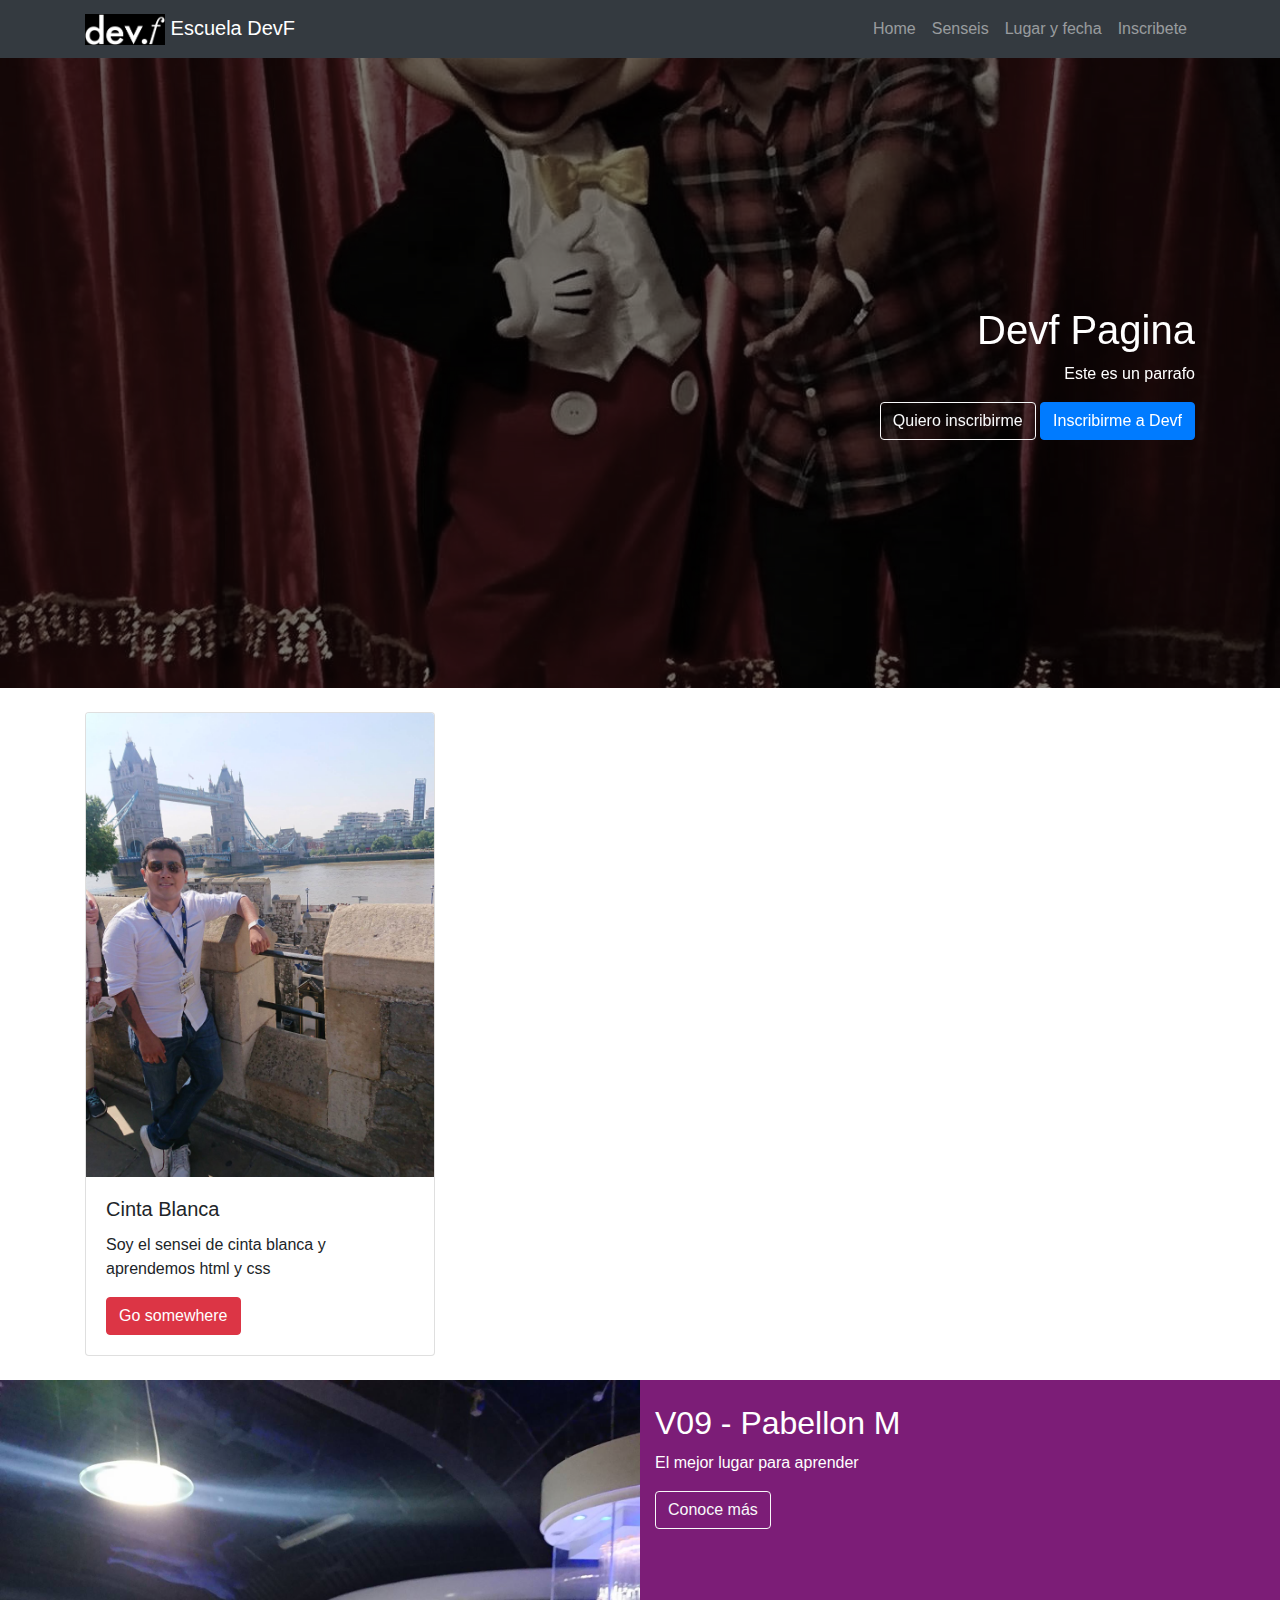
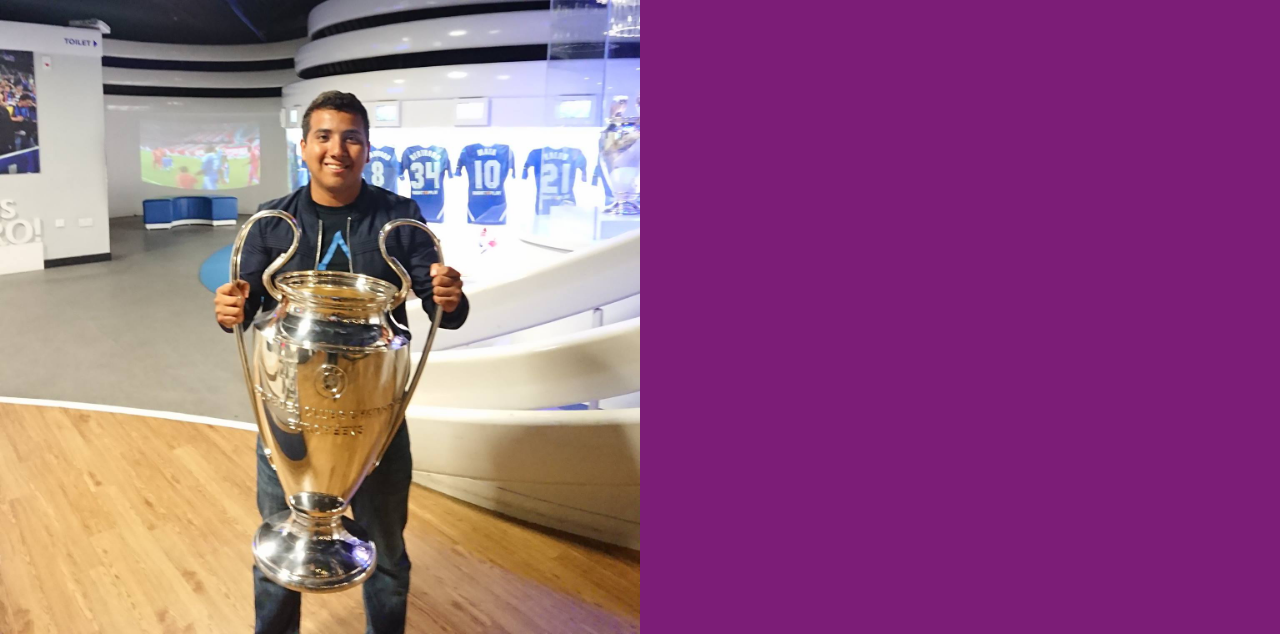
<file: bootstrap/index.html>
<!DOCTYPE html>
<html lang="en">
  <head>
    <meta charset="UTF-8" />
    <meta name="viewport" content="width=device-width, initial-scale=1.0" />
    <meta http-equiv="X-UA-Compatible" content="ie=edge" />
    <link rel="stylesheet" href="css/style.css" />
    <link
      rel="stylesheet"
      href="https://stackpath.bootstrapcdn.com/bootstrap/4.4.1/css/bootstrap.min.css"
      integrity="sha384-Vkoo8x4CGsO3+Hhxv8T/Q5PaXtkKtu6ug5TOeNV6gBiFeWPGFN9MuhOf23Q9Ifjh"
      crossorigin="anonymous"
    />
    <title>Document</title>
  </head>
  <body>
    <!-- Navbar-->
    <nav
      id="header"
      class="navbar navbar-expand-lg navbar-dark bg-dark sticky-top"
    >
      <div class="container">
        <a class="navbar-brand">
          <img src="img/devf.png" />
          Escuela DevF
        </a>
        <button
          class="navbar-toggler"
          type="button"
          data-toggle="collapse"
          data-target="#navbarTogglerDemo03"
          aria-controls="navbarTogglerDemo03"
          aria-expanded="false"
          aria-label="Toggle navigation"
        >
          <span class="navbar-toggler-icon"></span>
        </button>

        <div class="collapse navbar-collapse" id="navbar">
          <ul class="navbar-nav ml-auto">
            <li class="nav-item">
              <a class="nav-link" href="#main">Home</a>
            </li>
            <li class="nav-item">
              <a class="nav-link" href="#senseis">Senseis</a>
            </li>
            <li class="nav-item">
              <a class="nav-link" href="#place-time">Lugar y fecha</a>
            </li>
            <li class="nav-item">
              <a
                class="nav-link"
                href="#"
                data-toggle="modal"
                data-target="#modalInscripcion"
                >Inscribete</a
              >
            </li>
          </ul>
        </div>
      </div>
    </nav>
    <!-- Navbar-->

    <!-- Main -->
    <div id="main">
      <div
        id="carousel"
        class="carousel slide"
        data-ride="carousel"
        data-pause="false"
      >
        <div class="carousel-inner">
          <div class="carousel-item active">
            <img src="img/foto1.jpg" class="d-block w-100" alt="Foto 1" />
          </div>
          <div class="carousel-item">
            <img src="img/foto2.jpg" class="d-block w-100" alt="Foto 2" />
          </div>
          <div class="carousel-item">
            <img src="img/foto3.jpg" class="d-block w-100" alt="Foto 3" />
          </div>
        </div>
        <div class="overlay">
          <div class="container">
            <div class="row align-items-center">
              <div class="col-md-6 offset-md-6 text-center text-md-right">
                <h1>Devf Pagina</h1>
                <p class="d-none d-md-block">Este es un parrafo</p>
                <a href="" class="btn btn-outline-light">Quiero inscribirme</a>
                <button type="button" class="btn btn-primary" data-toggle="modal" data-target="#modalInscripcion">
                  Inscribirme a Devf
                </button>
              </div>
            </div>
          </div>
        </div>
      </div>
    </div>
    <!-- Main -->

    <!-- Senseis-->

    <section id="senseis" class="mt-4">
      <div class="container">
        <div class="row">
          <div class="col-12 col-md-6 col-lg-4 mb-4">
            <div class="card">
              <img src="img/foto4.jpg" class="card-img-top" alt="foto 4">
              <div class="card-body">
                <h5 class="card-title">Cinta Blanca</h5>
                <p class="card-text">Soy el sensei de cinta blanca y aprendemos html y css</p>
                <a href="#" class="btn btn-danger">Go somewhere</a>
              </div>
            </div>
          </div>
        </div>
      </div>
    </section>

    <!-- Senseis-->

    <!-- hora y fecha -->

    <section id="place-time">
      <div class="container-fluid">
        <div class="row">
          <div class="col-12 col-lg-6 pl-0 pr-0">
            <img src="img/foto3.jpg" alt="v09" />
          </div>
          <div class="col-12 col-lg-6 pt-4 pb-4">
            <h2>
              V09 - Pabellon M
            </h2>
            <p>
                El mejor lugar para aprender
            </p>
            <a href="https://www.google.com" target="_blank" class="btn btn-outline-light">Conoce más</a>
          </div>
        </div>
      </div>
    </section>

          <!-- Modal -->
          <div class="modal fade" id="modalInscripcion" tabindex="-1" role="dialog" aria-labelledby="exampleModalLabel" aria-hidden="true">
            <div class="modal-dialog" role="document">
              <div class="modal-content">
                <div class="modal-header">
                  <h5 class="modal-title" id="exampleModalLabel">Comprar Clase</h5>
                  <button type="button" class="close" data-dismiss="modal" aria-label="Close">
                    <span aria-hidden="true">&times;</span>
                  </button>
                </div>
                <div class="modal-body">
                  <form action="">
                    <div class="form-row">
                      <div class="form-group col">
                        <div class="input-group mb-3">
                          <div class="input-group-prepend">
                            <span class="input-group-text" id="basic-addon1">@</span>
                          </div>
                          <input type="text" class="form-control" placeholder="Username" aria-label="Username" aria-describedby="basic-addon1">
                        </div>
                      </div>
                    </div>
                  </form>
                  <div class="alert alert-warning" role="alert">
                    Recibirás un correo de confirmación.
                  </div>
                </div>
                <div class="modal-footer">
                  <button type="button" class="btn btn-secondary" data-dismiss="modal">Cancelar</button>
                  <button type="button" class="btn btn-devf">Comprar</button>
                </div>
              </div>
            </div>
          </div>
          <!-- /Modal -->
        <!-- Optional JavaScript -->
        <!-- jQuery first, then Popper.js, then Bootstrap JS -->
        <script src="https://code.jquery.com/jquery-3.3.1.slim.min.js" integrity="sha384-q8i/X+965DzO0rT7abK41JStQIAqVgRVzpbzo5smXKp4YfRvH+8abtTE1Pi6jizo" crossorigin="anonymous"></script>
        <script src="https://cdnjs.cloudflare.com/ajax/libs/popper.js/1.14.7/umd/popper.min.js" integrity="sha384-UO2eT0CpHqdSJQ6hJty5KVphtPhzWj9WO1clHTMGa3JDZwrnQq4sF86dIHNDz0W1" crossorigin="anonymous"></script>
        <script src="https://stackpath.bootstrapcdn.com/bootstrap/4.3.1/js/bootstrap.min.js" integrity="sha384-JjSmVgyd0p3pXB1rRibZUAYoIIy6OrQ6VrjIEaFf/nJGzIxFDsf4x0xIM+B07jRM" crossorigin="anonymous"></script>
  </body>
</html>
</file>
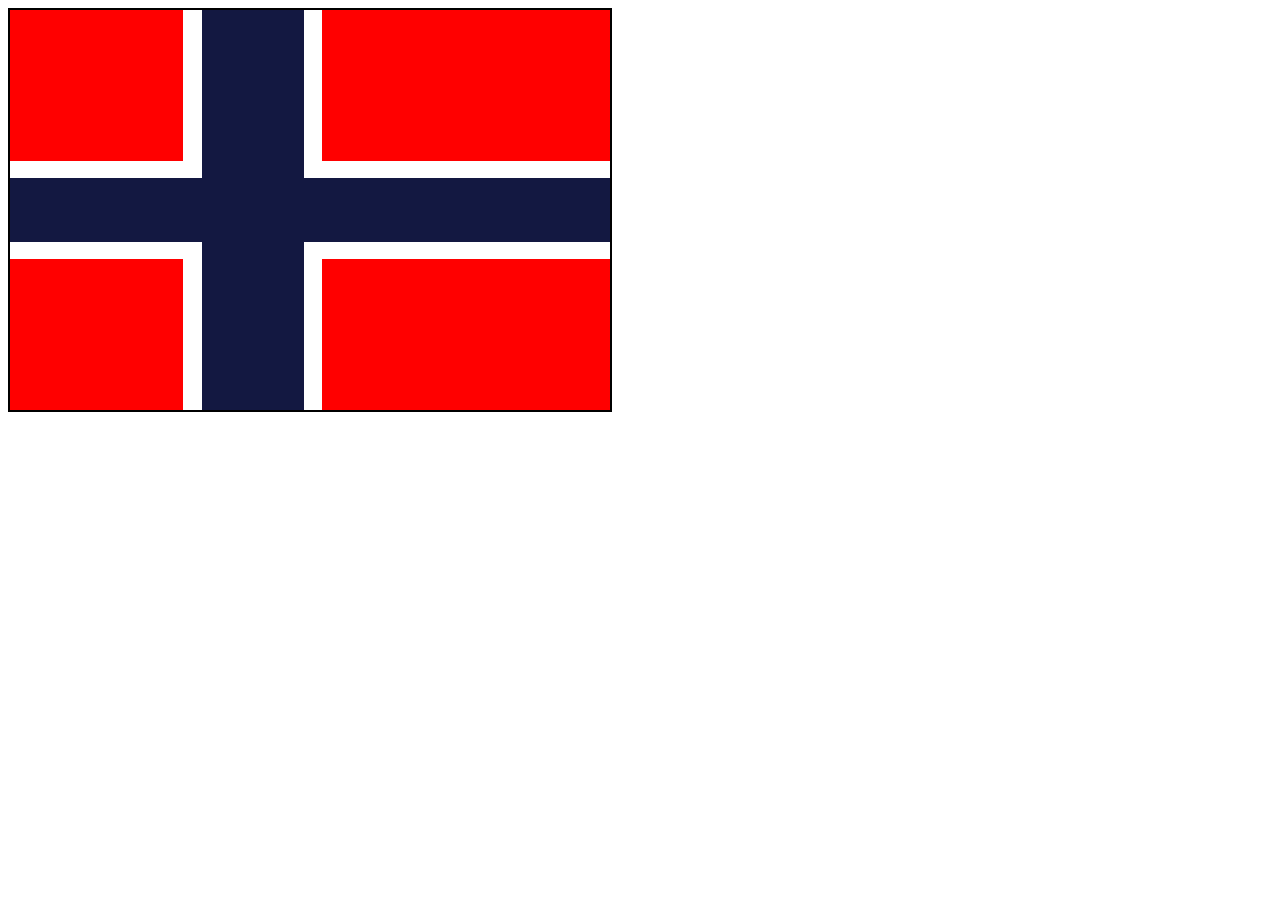
<file: flexbox bandera/index.html>
<!DOCTYPE html>
<html lang="en">
  <head>
    <meta charset="UTF-8" />
    <meta name="viewport" content="width=device-width, initial-scale=1.0" />
    <meta http-equiv="X-UA-Compatible" content="ie=edge" />
    <link rel="stylesheet" href="style.css" />
    <title>Document</title>
  </head>
  <body>
    <div class="bandera">
      <div class="izquierda">
        <div class="blanco">
          <div class="rojo">

          </div>
        </div>
        <div class="blanco">
            <div class="rojo rojo2">

            </div>
        </div>
      </div>
      <div class="derecha">
          <div class="blancoDerecha">
              <div class="rojo"></div>
          </div>
          <div class="blancoDerecha2">
              <div class="rojo"></div>
          </div>
      </div>
    </div>
  </body>
</html>
</file>
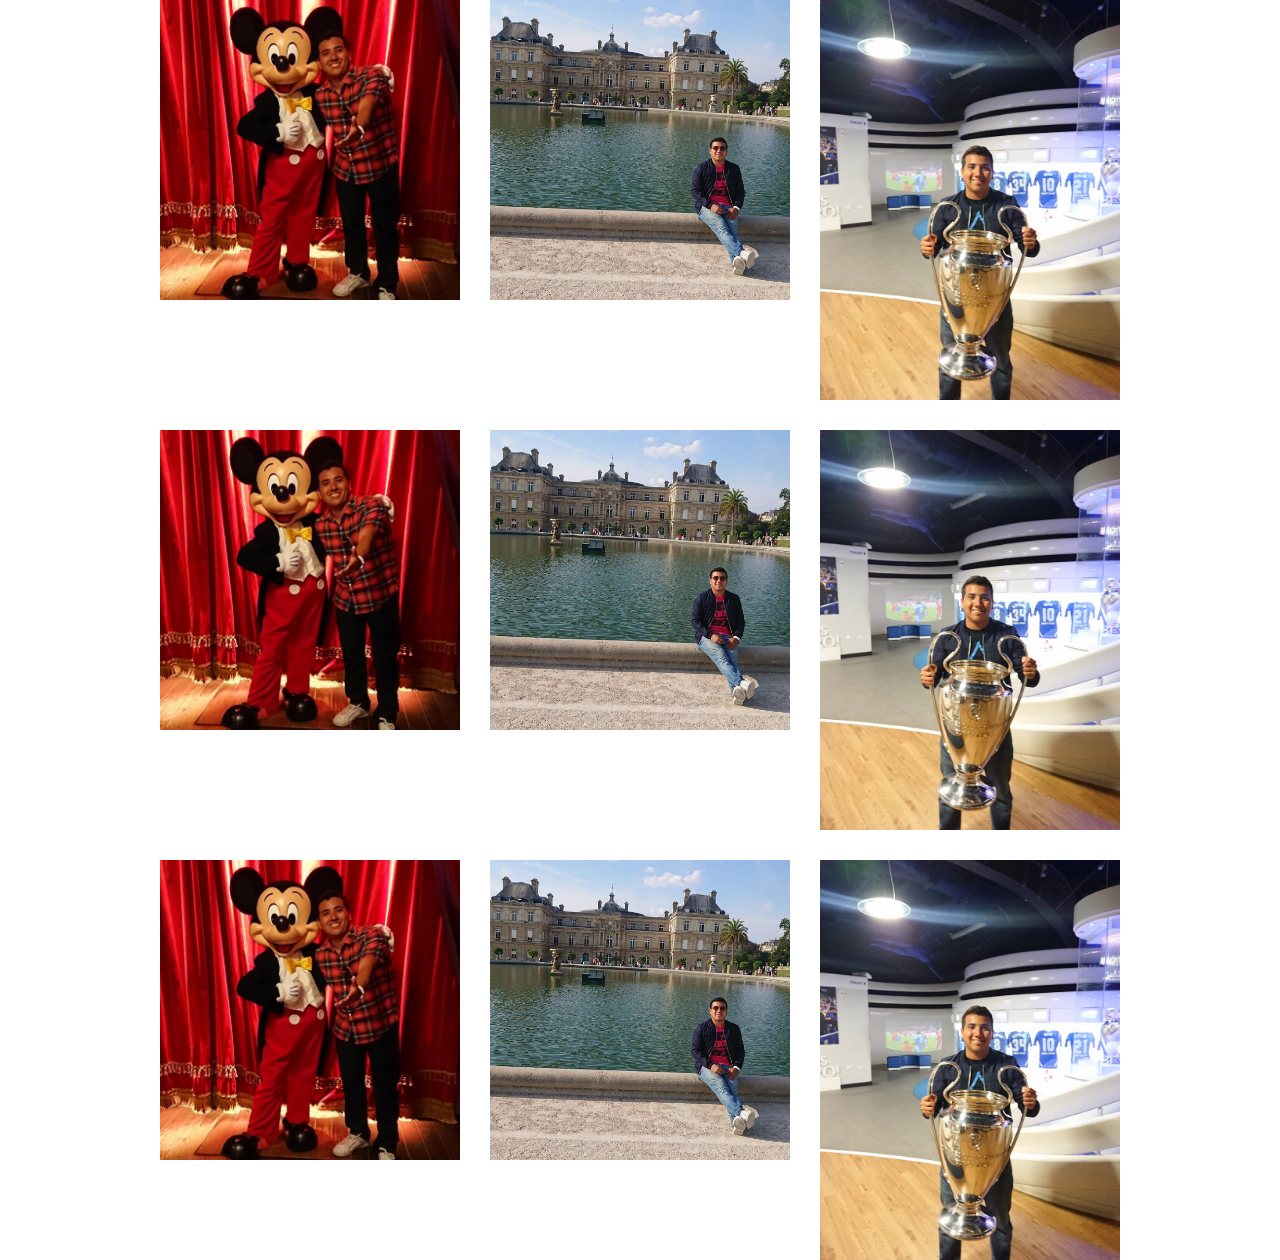
<file: grid-instagram/index.html>
<!DOCTYPE html>
<html lang="en">
<head>
    <meta charset="UTF-8">
    <meta name="viewport" content="width=device-width, initial-scale=1.0">
    <meta http-equiv="X-UA-Compatible" content="ie=edge">
    <link rel="stylesheet" href="css/styles.css">
    <title>Instagram</title>
</head>
<body>
    <section class="post-list">

        <a href="" class="post">
            <figure class="post-image">
                <img src="img/foto1.jpg">
            </figure>
            <span class="post-span">
                <p>
                    <span class="post-likes">1000 Likes</span>
                    <span class="post-comments">45 Comments</span>
                </p>
            </span>
        </a>

        <a href="" class="post">
            <figure class="post-image">
                <img src="img/foto2.jpg">
            </figure>
            <span class="post-span">
                <p>
                    <span class="post-likes">200</span>
                    <span class="post-comments">2</span>
                </p>
            </span>
        </a>

        <a href="" class="post">
            <figure class="post-image">
                <img src="img/foto3.jpg">
            </figure>
            <span class="post-span">
                <p>
                    <span class="post-likes">35</span>
                    <span class="post-comments">88</span>
                </p>
            </span>
        </a>

        <a href="" class="post">
            <figure class="post-image">
                <img src="img/foto1.jpg">
            </figure>
            <span class="post-span">
                <p>
                    <span class="post-likes">1000</span>
                    <span class="post-comments">45</span>
                </p>
            </span>
        </a>

        <a href="" class="post">
            <figure class="post-image">
                <img src="img/foto2.jpg">
            </figure>
            <span class="post-span">
                <p>
                    <span class="post-likes">200</span>
                    <span class="post-comments">2</span>
                </p>
            </span>
        </a>

        <a href="" class="post">
            <figure class="post-image">
                <img src="img/foto3.jpg">
            </figure>
            <span class="post-span">
                <p>
                    <span class="post-likes">35</span>
                    <span class="post-comments">88</span>
                </p>
            </span>
        </a>

        <a href="" class="post">
            <figure class="post-image">
                <img src="img/foto1.jpg">
            </figure>
            <span class="post-span">
                <p>
                    <span class="post-likes">1000</span>
                    <span class="post-comments">45</span>
                </p>
            </span>
        </a>

        <a href="" class="post">
            <figure class="post-image">
                <img src="img/foto2.jpg">
            </figure>
            <span class="post-span">
                <p>
                    <span class="post-likes">200</span>
                    <span class="post-comments">2</span>
                </p>
            </span>
        </a>

        <a href="" class="post">
            <figure class="post-image">
                <img src="img/foto3.jpg">
            </figure>
            <span class="post-span">
                <p>
                    <span class="post-likes">35</span>
                    <span class="post-comments">88</span>
                </p>
            </span>
        </a>
    </section>
</body>
</html>
</file>
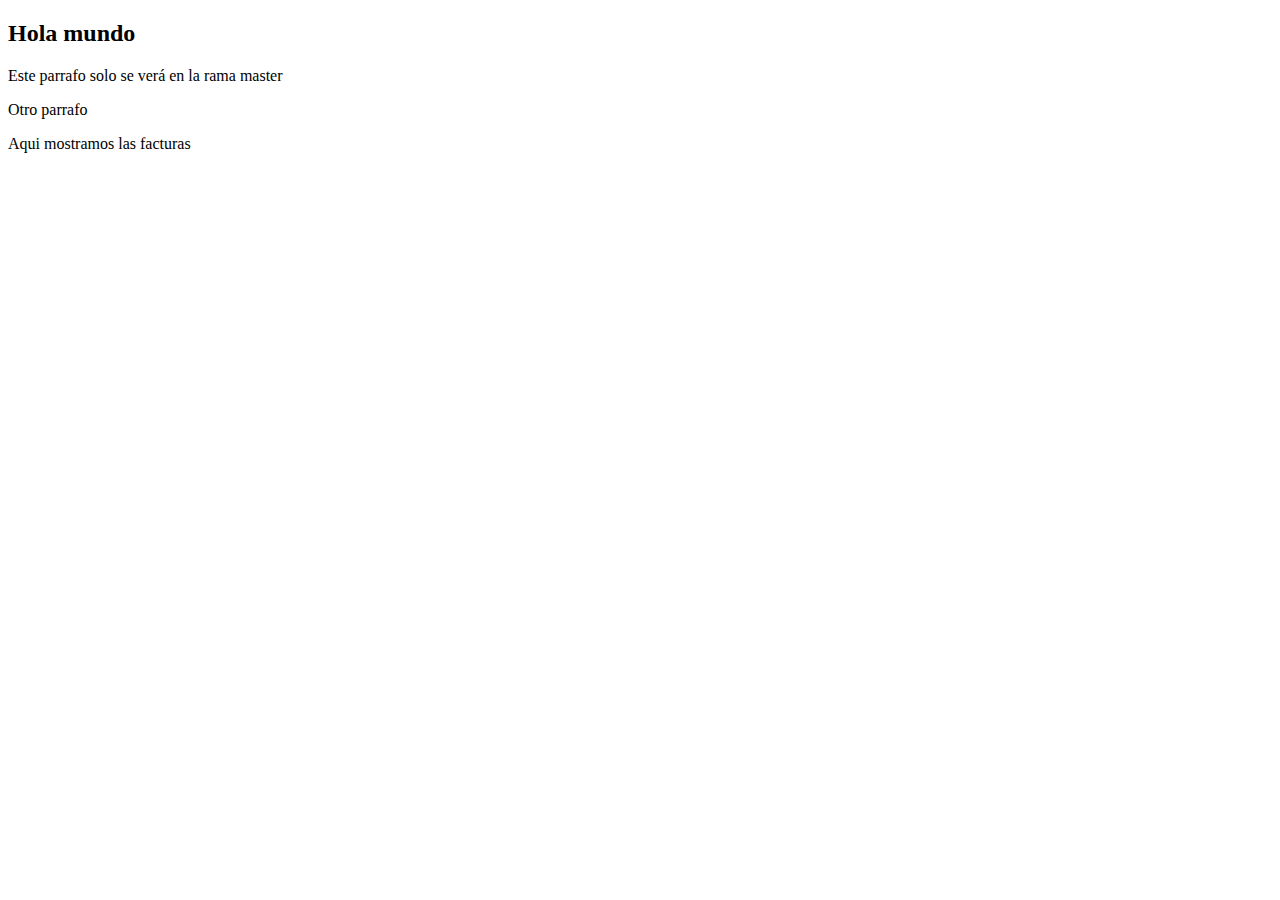
<file: MiPrimeraPagina.html>
<!DOCTYPE html>
<html>
  <head>
    <body>
        <h2>Hola mundo</h2>
        <p>Este parrafo solo se verá en la rama master</p>
        <p>Otro parrafo</p>
        <p> Aqui mostramos las facturas</p>
    </body>
  </head>
</html>
</file>
<file: bootstrap/css/style.css>
#header img {
    width: 80px;
}

#main .carousel-inner img {
    max-height: 70vh;
    object-fit: cover;
    filter: grayscale(70%);
}

#carousel {
    position: relative;
}

#carousel .overlay {
    position: absolute;
    top: 0;
    bottom: 0;
    right: 0;
    left: 0;
    background-color: rgba(0,0,0,0.5);
    color: white;
}

#carousel .overlay .container,
#carousel .overlay .row{
    height: 100%;
}

#place-time img{
    max-width: 100%;
}

#place-time {
    background-color: #7c1d77 !important;
    color: white;
}
</file>
<file: flexbox bandera/style.css>
.bandera {
    height: 400px;
    width: 600px;
    border: 2px solid;
    background: #131841;
    display: flex;
    font-size: 16px;
}

.izquierda {
    height: 100%;
    width: 60%;
    display: flex;
    flex-direction: column;
    justify-content: space-between;
}

.derecha {
    height: 100%;
    width: 90%;
    display: flex;
    flex-direction: column;
    justify-content: space-between;
    align-items: flex-end;
}

.blancoDerecha {
    height: 42%;
    width: 85%;
    background: white;
    display: flex;
    justify-content: flex-end;
}

.rojo2 {
    align-self: flex-end;
  }

.blancoDerecha2 {
    height: 42%;
    width: 85%;
    background: white;
    display: flex;
    justify-content: flex-end;
    align-items: flex-end;
}

.derecha .blanco{
    width: 90%;
}

.blancoDerecha .rojo {
    width: 94%;
}

.blancoDerecha2 .rojo {
    width: 94%;
}


.blanco {
    height: 42%;
    width: 80%;
    background: white;
    display: flex;
}

.rojo {
    background: red;
    height: 90%;
    width: 90%;
}
</file>
<file: grid-instagram/css/styles.css>
body{
    margin: 0%;
    font-family: 'Courier New', Courier, monospace;
}

.post-list {
    display: grid;
    grid-template-columns: repeat(3, minmax(100px,300px));
    justify-content: center;
    gap: 30px;
}

.post {
    cursor: pointer;
    position: relative;
    display: block;
}

.post-image {
    margin: 0;
}

.post-image img{
    width: 100%;
    vertical-align: top;
}

.post-span {
    background: rgba(0, 0, 0, 0.4);
    align-items: center;
    justify-content: center;
    color: #fff;
    position: absolute;
    display: none; 
    left: 0;
    right: 0;
    top: 0;
    bottom: 0;
}

.post-likes, .post-comments {
    font-weight: bold;
    text-align: center;
    display: inline;
}

.post:hover .post-span{
    display: flex;
}
</file>
